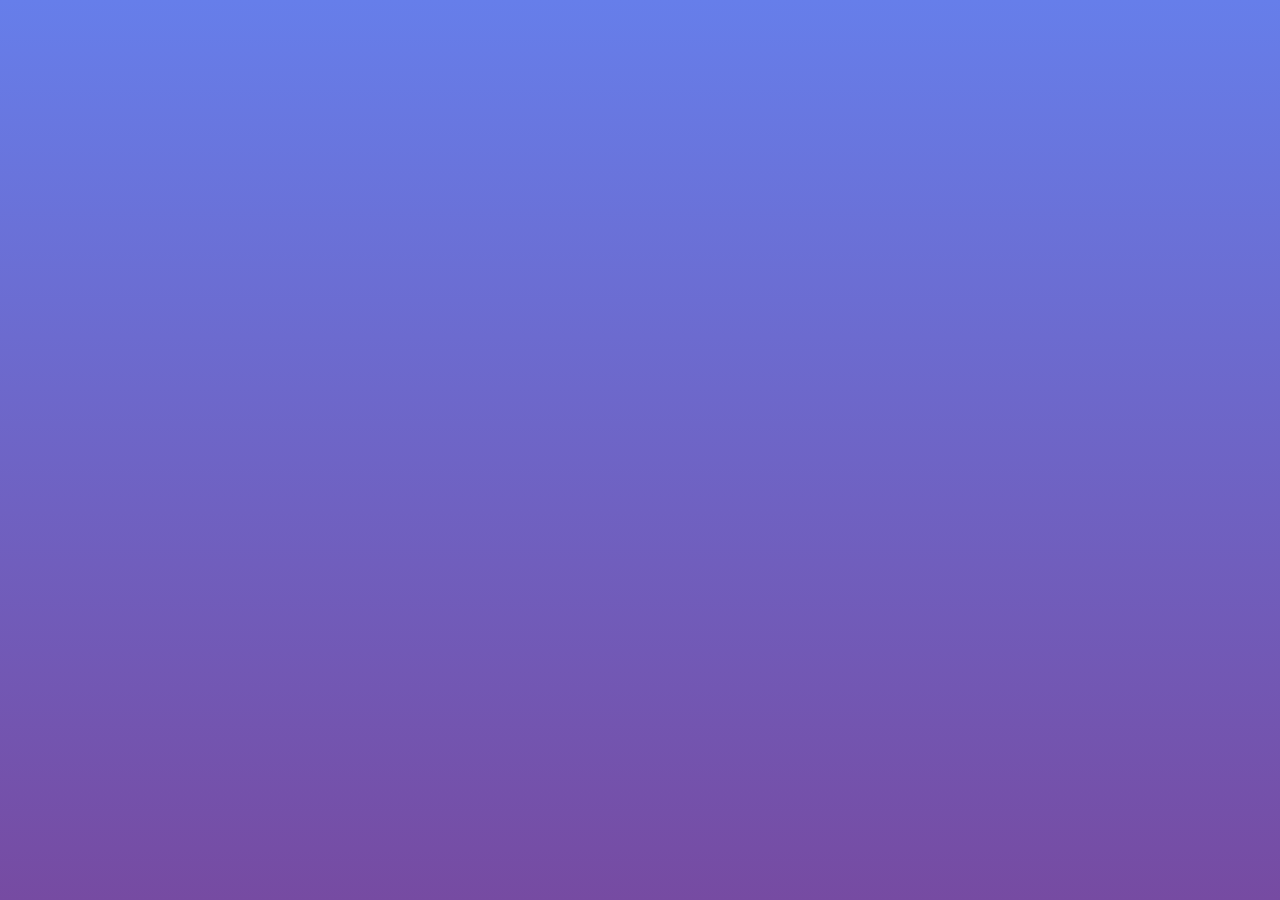
<file: index.html>
<!DOCTYPE html>
<html lang="ru">
<head>
    <meta charset="UTF-8">
    <meta name="viewport" content="width=device-width, initial-scale=1.0">
    <title>Клик по Котику</title>
    <script src="https://telegram.org/js/telegram-web-app.js"></script>
    <style>
        body {
            font-family: Arial, sans-serif;
            background: linear-gradient(to bottom, #667eea 0%, #764ba2 100%);
            display: flex;
            flex-direction: column;
            justify-content: center;
            align-items: center;
            min-height: 100vh;
            margin: 0;
            color: white;
            text-shadow: 1px 1px 2px rgba(0,0,0,0.5);
            overflow-y: auto;
            transition: background 0.5s;
        }
        h1 {
            font-size: 2em;
            margin-bottom: 20px;
            text-align: center;
        }
        .version {
            font-size: 0.8em;
            color: #ffd700;
            font-style: italic;
            margin-top: -10px;
        }
        #cat {
            width: 200px;
            height: 200px;
            cursor: pointer;
            transition: transform 0.2s;
            filter: drop-shadow(0 4px 8px rgba(0,0,0,0.3));
            border-radius: 50%;
            animation: wiggle 2s ease-in-out infinite;
            pointer-events: auto;
            touch-action: manipulation;
            position: relative;
        }
        #cat:hover {
            transform: scale(1.1);
            animation-play-state: paused;
        }
        #cat:active {
            transform: scale(0.95);
        }
        @keyframes wiggle {
            0%, 100% { transform: rotate(-2deg); }
            50% { transform: rotate(2deg); }
        }
        @keyframes shake {
            0%, 100% { transform: translateX(0); }
            25% { transform: translateX(-5px); }
            75% { transform: translateX(5px); }
        }
        @keyframes sparkle {
            0% { opacity: 1; transform: scale(0) rotate(0deg); }
            100% { opacity: 0; transform: scale(1) rotate(180deg); }
        }
        .sparkle {
            position: absolute;
            width: 10px;
            height: 10px;
            background: #ffd700;
            border-radius: 50%;
            pointer-events: none;
            animation: sparkle 0.5s ease-out forwards;
        }
        #stats {
            text-align: center;
            margin: 20px 0;
        }
        #counter, #coins, #potions, #level {
            font-size: 1.5em;
            margin: 10px 0;
        }
        #shop {
            display: flex;
            flex-wrap: wrap;
            justify-content: center;
            margin: 10px;
            gap: 10px;
        }
        .shop-btn {
            background: linear-gradient(45deg, #ff6b6b, #ee5a24);
            color: white;
            border: none;
            padding: 12px 18px;
            border-radius: 20px;
            cursor: pointer;
            font-size: 1em;
            font-weight: bold;
            box-shadow: 0 4px 8px rgba(0,0,0,0.2);
            transition: all 0.3s ease;
            text-shadow: 1px 1px 2px rgba(0,0,0,0.5);
        }
        .shop-btn:hover:not(:disabled) {
            transform: scale(1.05);
            box-shadow: 0 6px 12px rgba(0,0,0,0.3);
            background: linear-gradient(45deg, #ee5a24, #ff6b6b);
        }
        .shop-btn:disabled {
            background: #ccc;
            cursor: not-allowed;
            transform: none;
            box-shadow: none;
        }
        #breed-btn {
            background: linear-gradient(45deg, #9c27b0, #7b1fa2);
            color: white;
            border: none;
            padding: 12px 24px;
            border-radius: 25px;
            cursor: pointer;
            font-size: 1em;
            font-weight: bold;
            box-shadow: 0 4px 8px rgba(0,0,0,0.2);
            transition: all 0.3s ease;
            margin: 10px;
            text-shadow: 1px 1px 2px rgba(0,0,0,0.5);
        }
        #breed-btn:hover:not(:disabled) {
            transform: scale(1.05);
            box-shadow: 0 6px 12px rgba(0,0,0,0.3);
            background: linear-gradient(45deg, #7b1fa2, #9c27b0);
        }
        #breed-btn:disabled {
            background: #ccc;
            cursor: not-allowed;
            transform: none;
            box-shadow: none;
        }
        #search {
            padding: 10px;
            margin: 10px;
            border-radius: 20px;
            border: none;
            width: 200px;
            background: rgba(255,255,255,0.2);
            color: white;
            text-align: center;
        }
        #search::placeholder {
            color: #ccc;
        }
        #bag {
            background: rgba(0,0,0,0.3);
            border-radius: 20px;
            padding: 15px;
            max-width: 300px;
            margin-top: 20px;
            max-height: 300px;
            overflow-y: auto;
            box-shadow: 0 4px 12px rgba(0,0,0,0.3);
        }
        #bag h3 {
            margin-top: 0;
            text-align: center;
        }
        .cat-item {
            display: flex;
            justify-content: space-between;
            align-items: center;
            margin: 5px 0;
            padding: 10px;
            background: rgba(255,255,255,0.1);
            border-radius: 15px;
            cursor: pointer;
            transition: all 0.3s ease;
            box-shadow: 0 2px 4px rgba(0,0,0,0.1);
        }
        .cat-item:hover {
            background: rgba(255,255,255,0.2);
            transform: translateY(-2px);
            box-shadow: 0 4px 8px rgba(0,0,0,0.2);
        }
        .cat-img-small {
            width: 30px;
            height: 30px;
            border-radius: 50%;
            vertical-align: middle;
        }
        .cat-details {
            flex-grow: 1;
            margin-left: 10px;
        }
        .rarity {
            font-size: 0.8em;
            color: #ffd700;
            font-weight: bold;
        }
        .sell-btn {
            background: linear-gradient(45deg, #ff6b6b
</file>
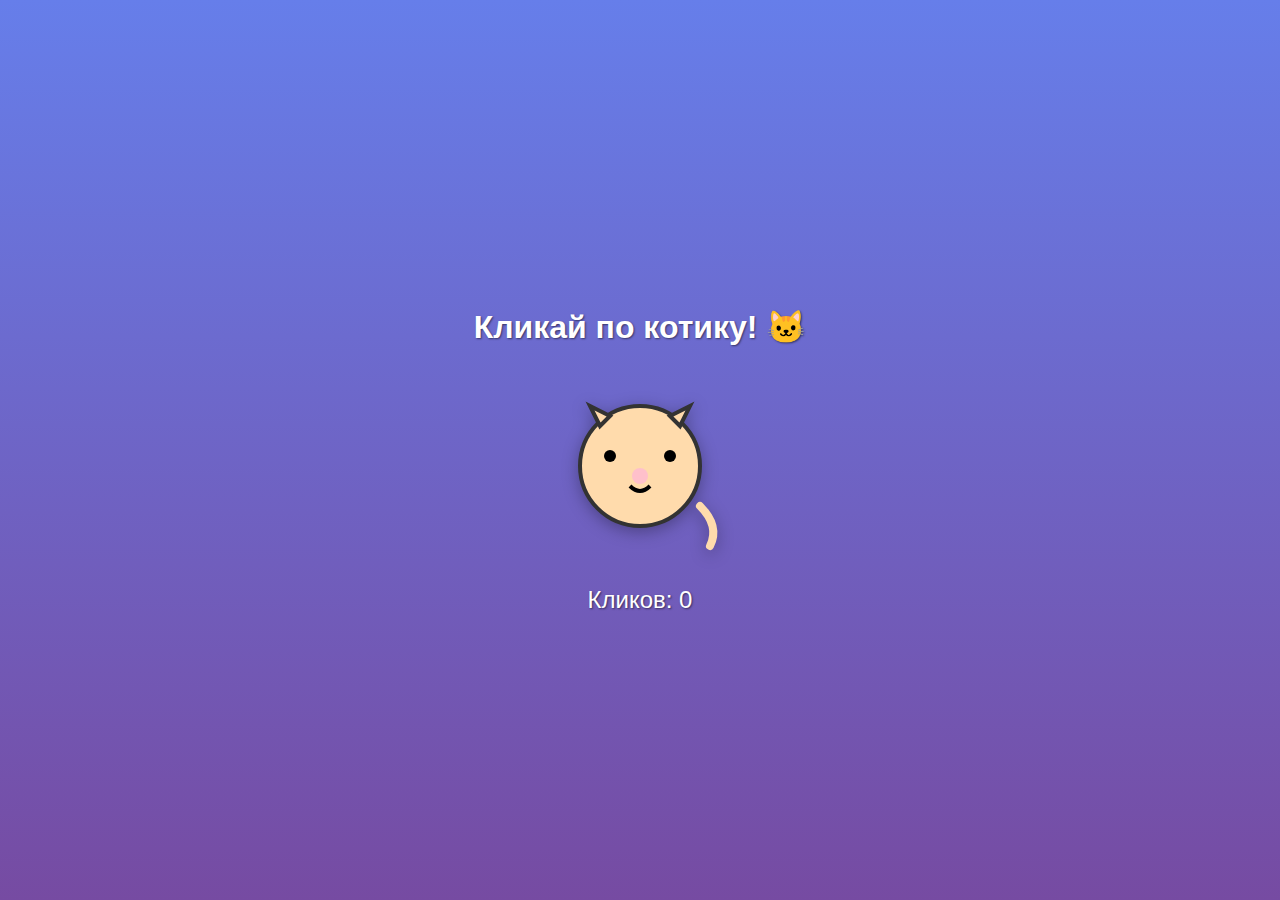
<file: 111.html>
<!DOCTYPE html>
<html lang="ru">
<head>
    <meta charset="UTF-8">
    <meta name="viewport" content="width=device-width, initial-scale=1.0">
    <title>Клик по Котику</title>
    <script src="https://telegram.org/js/telegram-web-app.js"></script>
    <style>
        body {
            font-family: Arial, sans-serif;
            background: linear-gradient(to bottom, #667eea 0%, #764ba2 100%);
            display: flex;
            flex-direction: column;
            justify-content: center;
            align-items: center;
            height: 100vh;
            margin: 0;
            color: white;
            text-shadow: 1px 1px 2px rgba(0,0,0,0.5);
        }
        h1 {
            font-size: 2em;
            margin-bottom: 20px;
        }
        #cat {
            width: 200px;
            height: 200px;
            cursor: pointer;
            transition: transform 0.2s;
            filter: drop-shadow(0 4px 8px rgba(0,0,0,0.3));
        }
        #cat:hover {
            transform: scale(1.1);
        }
        #cat:active {
            transform: scale(0.95);
        }
        #counter {
            font-size: 1.5em;
            margin-top: 20px;
        }
    </style>
</head>
<body>
    <h1>Кликай по котику! 🐱</h1>
    <svg id="cat" viewBox="0 0 100 100" xmlns="http://www.w3.org/2000/svg">
        <!-- Простой SVG-котик -->
        <circle cx="50" cy="50" r="30" fill="#ffdbac" stroke="#333" stroke-width="2"/> <!-- Голова -->
        <circle cx="35" cy="45" r="3" fill="black"/> <!-- Глаз 1 -->
        <circle cx="65" cy="45" r="3" fill="black"/> <!-- Глаз 2 -->
        <circle cx="50" cy="55" r="4" fill="pink"/> <!-- Нос -->
        <path d="M45 60 Q50 65 55 60" stroke="black" stroke-width="2" fill="none"/> <!-- Рот -->
        <!-- Ушки -->
        <path d="M30 30 L25 20 L35 25 Z" fill="#ffdbac" stroke="#333" stroke-width="2"/>
        <path d="M70 30 L75 20 L65 25 Z" fill="#ffdbac" stroke="#333" stroke-width="2"/>
        <!-- Хвостик -->
        <path d="M80 70 Q90 80 85 90" stroke="#ffdbac" stroke-width="4" fill="none" stroke-linecap="round"/>
    </svg>
    <div id="counter">Кликов: 0</div>

    <script>
        // Инициализация Telegram Web App
        if (window.Telegram && window.Telegram.WebApp) {
            Telegram.WebApp.ready();
            Telegram.WebApp.expand(); // Расширяем на весь экран
            document.body.style.background = Telegram.WebApp.themeParams.bg_color || '#667eea';
        }

        let clicks = 0;
        const cat = document.getElementById('cat');
        const counter = document.getElementById('counter');

        cat.addEventListener('click', () => {
            clicks++;
            counter.textContent = `Кликов: ${clicks}`;
            // Анимация: котик "прыгает"
            cat.style.transform = 'scale(1.2)';
            setTimeout(() => {
                cat.style.transform = 'scale(1)';
            }, 150);
            
            // Если много кликов, можно добавить конфетти или звук, но пока просто
            if (clicks % 10 === 0) {
                alert(`Вау, ${clicks} кликов! Котик счастлив 😻`); // Или используй Telegram.showAlert
                if (Telegram.WebApp) {
                    Telegram.WebApp.showAlert(`Котик в шоке от ${clicks} кликов!`);
                }
            }
        });
    </script>
</body>
</html>
</file>
